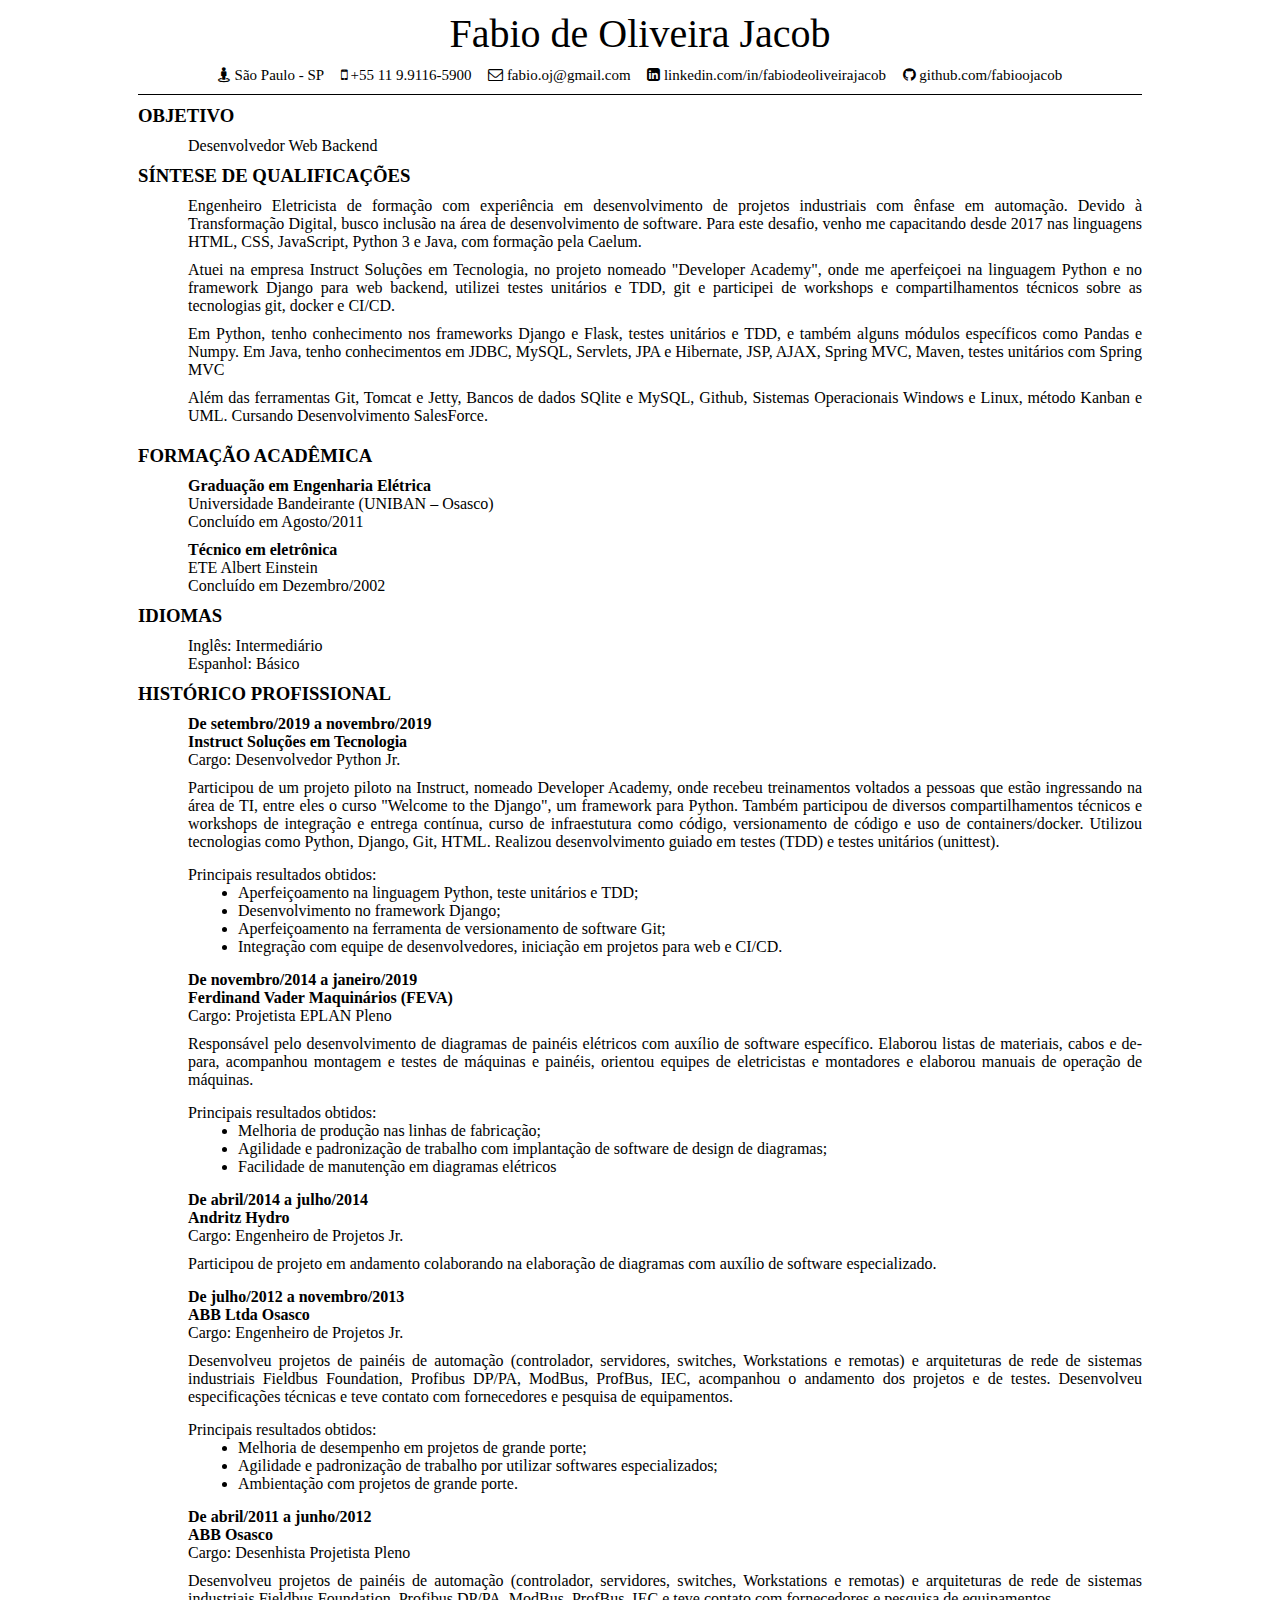
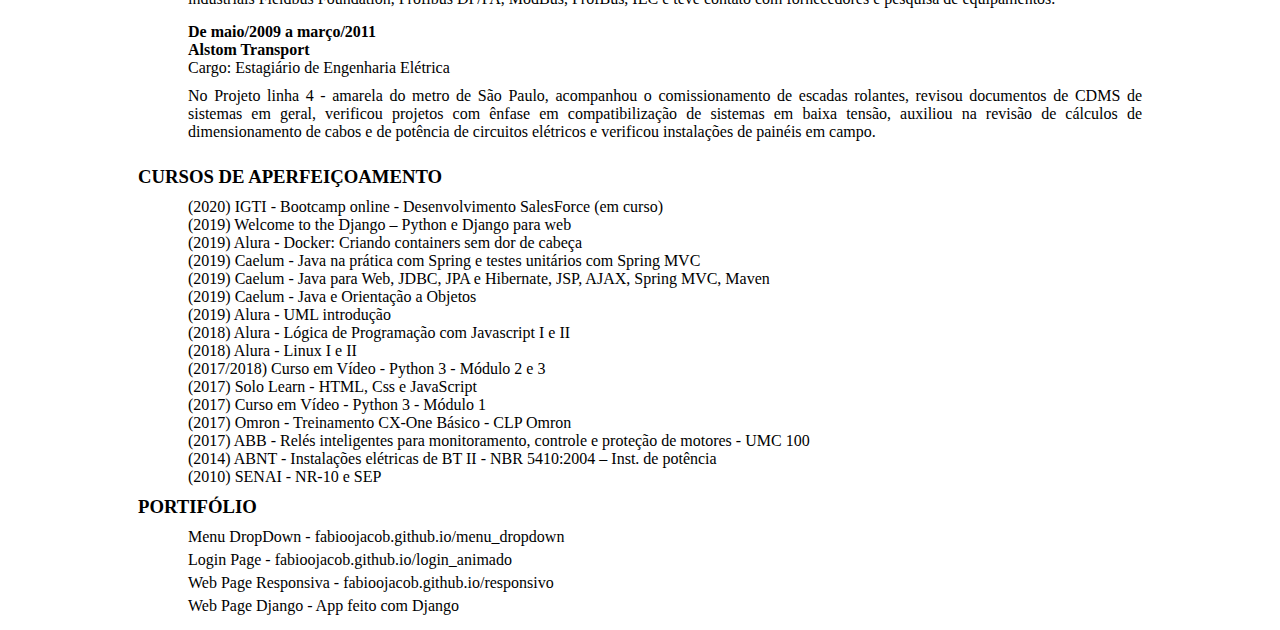
<file: index.html>
<!DOCTYPE html>
<html>
<head>
	<title>Fabio de Oliveira Jacob</title>
	<link rel="stylesheet" type="text/css" href="./style.css">
	<link rel="stylesheet" href="https://cdnjs.cloudflare.com/ajax/libs/font-awesome/4.7.0/css/font-awesome.min.css">
	<link href="https://emoji-css.afeld.me/emoji.css" rel="stylesheet">

</head>
<body>
	<div>
		<div class="idioma">
			<a href="index2.html"><i class="em em-flag-us" aria-label="USA"></i></a>
			<span class="tooltiptext">English</span>
		</div>
		<div class="info">
			<div id="nome">Fabio de Oliveira Jacob</div>
			<ul>
				<li id="cidade"><i class="fa fa-street-view"></i> São Paulo - SP</li>
				<li id="telefone"><i class="fa fa-mobile"></i> +55 11 9.9116-5900</li>
				<li id="email"><i class="fa fa-envelope-o"></i>
					<a href="mailto:fabio.oj@gmail.com">fabio.oj@gmail.com</a></li>
				<li id="linkedin"><i class="fa fa-linkedin-square"></i>
					<a href="http://linkedin.com/in/fabiodeoliveirajacob">
						linkedin.com/in/fabiodeoliveirajacob</a></li>
				<li id="github"><i class="fa fa-github"></i>
					<a href="http://github.com/fabioojacob">github.com/fabioojacob</a></li>
			</ul>

		</div>


		<div id="objetivo">
			<h3>OBJETIVO</h3>

			<p>Desenvolvedor Web Backend</p>

		</div>

		<div id="habilidades">
			<h3>SÍNTESE DE QUALIFICAÇÕES</h3>

			<p class="sintese">
				Engenheiro Eletricista de formação com experiência em desenvolvimento de projetos industriais
				com ênfase em automação. Devido à Transformação Digital, busco inclusão na área de
				desenvolvimento de software. Para este desafio, venho me capacitando desde 2017 nas
				linguagens HTML, CSS, JavaScript, Python 3 e Java, com formação pela Caelum.
			</p>

			<p class="sintese">
				Atuei na empresa Instruct Soluções em Tecnologia, no projeto
				nomeado "Developer Academy", onde me aperfeiçoei na linguagem Python e no
				framework Django para web backend, utilizei testes unitários e TDD, git e
				participei de workshops e compartilhamentos técnicos sobre as tecnologias
				git, docker e CI/CD.
			</p>

			<p class="sintese">
				Em Python, tenho conhecimento nos frameworks Django e Flask, testes
				unitários e TDD, e também alguns módulos específicos como Pandas e Numpy.
				Em Java, tenho conhecimentos em JDBC, MySQL, Servlets, JPA e
				Hibernate, JSP, AJAX, Spring MVC, Maven, testes unitários com Spring
				MVC
			</p>
			<p class="sintese">

				Além das ferramentas Git, Tomcat e Jetty, Bancos de dados SQlite e MySQL,
				Github, Sistemas Operacionais Windows e Linux, método Kanban e UML. Cursando
				Desenvolvimento SalesForce.
			</p>

		</div>

		<div id="formacao">
			<h3>FORMAÇÃO ACADÊMICA</h3>

			<h4><strong>Graduação em Engenharia Elétrica</strong></h4>
			<p>Universidade Bandeirante (UNIBAN – Osasco)</p>
			<p>Concluído em Agosto/2011</p>
		</div>

		<div>
			<h4><strong>Técnico em eletrônica</strong></h4>
			<p>ETE Albert Einstein</p>
			<p>Concluído em Dezembro/2002</p>

		</div>
		<div id="idiomas">
			<h3>IDIOMAS</h3>

			<p>Inglês: Intermediário</p>
			<p>Espanhol: Básico</p>
		</div>

		<div id="historico">
			<h3>HISTÓRICO PROFISSIONAL</h3>

			<p><strong>De setembro/2019 a novembro/2019</strong></p>
			<p><strong>Instruct Soluções em Tecnologia</strong></p>
			<p class="cargo">Cargo: Desenvolvedor Python Jr.</p>
			<p class="descricao">
				Participou de um projeto piloto na Instruct, nomeado Developer Academy,
				onde recebeu treinamentos voltados a pessoas que estão ingressando na
				área de TI, entre eles o curso "Welcome to the Django", um framework
				para Python. Também participou de diversos compartilhamentos técnicos e
				workshops de integração e entrega contínua, curso de infraestutura como
				código, versionamento de código e	uso de containers/docker. Utilizou
				tecnologias como Python, Django, Git, HTML. Realizou desenvolvimento
				guiado em testes (TDD) e testes unitários (unittest).
			</p>

			<p class="obtidos">Principais resultados obtidos:</p>
			<p>
				<ul class="resultados">
					<li>Aperfeiçoamento na linguagem Python, teste unitários e TDD;</li>
					<li>Desenvolvimento no framework Django;</li>
					<li>Aperfeiçoamento na ferramenta de versionamento de software Git;</li>
					<li>Integração com equipe de desenvolvedores, iniciação em projetos
					 para web e CI/CD.</li>
				</ul>
			</p>

			<p><strong>De novembro/2014 a janeiro/2019</strong></p>
			<p><strong>Ferdinand Vader Maquinários (FEVA)</strong></p>
			<p class="cargo">Cargo: Projetista EPLAN Pleno</p>
			<p class="descricao">
				Responsável pelo desenvolvimento de diagramas de painéis elétricos com
				auxílio de software específico. Elaborou listas de materiais, cabos e
				de-para, acompanhou montagem e testes de máquinas e painéis, orientou
				equipes de eletricistas e montadores e elaborou manuais de operação de
				máquinas.
			</p>

			<p class="obtidos">Principais resultados obtidos:</p>
			<p>
				<ul class="resultados">
					<li>Melhoria de produção nas linhas de fabricação;</li>
					<li>Agilidade e padronização de trabalho com implantação de software de
					design de diagramas;</li>
					<li>Facilidade de manutenção em diagramas elétricos</li>
				</ul>
			</p>

			<p><strong>De abril/2014 a julho/2014</strong></p>
			<p><strong>Andritz Hydro</strong></p>
			<p class="cargo">Cargo: Engenheiro de Projetos Jr.</p>
			<p class="descricao">
				Participou de projeto em andamento colaborando na elaboração de diagramas
				com auxílio de software especializado.
			</p>
			<ul class="resultados"></ul>

			<p><strong>De julho/2012 a novembro/2013</strong></p>
			<p><strong>ABB Ltda Osasco</strong></p>
			<p class="cargo">Cargo: Engenheiro de Projetos Jr.</p>
			<p class="descricao">
				Desenvolveu projetos de painéis de automação (controlador, servidores,
				switches, Workstations e remotas) e arquiteturas de rede de sistemas
				industriais Fieldbus Foundation, Profibus DP/PA, ModBus, ProfBus, IEC,
				acompanhou o andamento dos projetos e de testes. Desenvolveu especificações
				técnicas e teve contato com fornecedores e pesquisa de equipamentos.
			</p>

			<p class="obtidos">Principais resultados obtidos:</p>
			<p>
				<ul class="resultados">
					<li>Melhoria de desempenho em projetos de grande porte;</li>
					<li>Agilidade e padronização de trabalho por utilizar softwares especializados;</li>
					<li>Ambientação com projetos de grande porte.</li>
				</ul>
			</p>

			<p><strong>De abril/2011 a junho/2012</strong></p>
			<p><strong>ABB Osasco</strong></p>
			<p class="cargo">Cargo: Desenhista Projetista Pleno</p>
			<p class="descricao">
				Desenvolveu projetos de painéis de automação (controlador, servidores,
				switches, Workstations e remotas) e arquiteturas de rede de sistemas industriais
				Fieldbus Foundation, Profibus DP/PA, ModBus, ProfBus, IEC e teve contato com
				fornecedores e pesquisa de equipamentos.
			</p>
			<ul class="resultados"></ul>

			<p><strong>De maio/2009 a março/2011</strong></p>
			<p><strong>Alstom Transport</strong></p>
			<p class="cargo">Cargo: Estagiário de Engenharia Elétrica</p>
			<p class="descricao">
				No Projeto linha 4 - amarela do metro de São Paulo, acompanhou o
				comissionamento de escadas rolantes, revisou documentos de
				CDMS de sistemas em geral, verificou projetos com ênfase em compatibilização
				de sistemas em baixa tensão, auxiliou na revisão de cálculos de
				dimensionamento de cabos e de potência de circuitos elétricos e verificou
				instalações de painéis em campo.
			</p>
			<ul class="resultados"></ul>
		</div>


		<div id="cusros">
			<h3>CURSOS DE APERFEIÇOAMENTO</h3>

			<p>
				(2020) IGTI - Bootcamp online - Desenvolvimento SalesForce (em curso) <br>
				(2019) Welcome to the Django – Python e Django para web <br>
				(2019) Alura - Docker: Criando containers sem dor de cabeça <br>
				(2019) Caelum - Java na prática com Spring e testes unitários com Spring
				MVC<br>
				(2019) Caelum - Java para Web, JDBC, JPA e Hibernate, JSP, AJAX, Spring
				MVC, Maven <br>
				(2019) Caelum - Java e Orientação a Objetos <br>
				(2019) Alura - UML introdução <br>
				(2018) Alura - Lógica de Programação com Javascript I e II <br>
				(2018) Alura - Linux I e II <br>
				(2017/2018) Curso em Vídeo - Python 3 - Módulo 2 e 3 <br>
				(2017) Solo Learn - HTML, Css e JavaScript <br>
				(2017) Curso em Vídeo - Python 3 - Módulo 1 <br>
				(2017) Omron - Treinamento CX-One Básico - CLP Omron <br>
				(2017) ABB - Relés inteligentes para monitoramento, controle e proteção de
				motores - UMC 100 <br>
				(2014) ABNT - Instalações elétricas de BT II - NBR 5410:2004 – Inst. de
				potência <br>
				(2010) SENAI - NR-10 e SEP

			</p>

		</div>

		<div class="portifolio">
			<h3>PORTIFÓLIO</h3>

			<p><a href="http://fabioojacob.github.io/menu_dropdown">Menu DropDown</a>
			 - fabioojacob.github.io/menu_dropdown</p>
			<p><a href="http://fabioojacob.github.io/login_animado">Login Page</a>
			 - fabioojacob.github.io/login_animado</p>
			<p><a href="http://fabioojacob.github.io/responsivo">Web Page Responsiva</a>
			 - fabioojacob.github.io/responsivo</p>
			<p><a href="https://eventex-fabioj.herokuapp.com/">Web Page Django</a>
			 - App feito com Django</p>

		</div>
	</div>
</body>
</html>
</file>
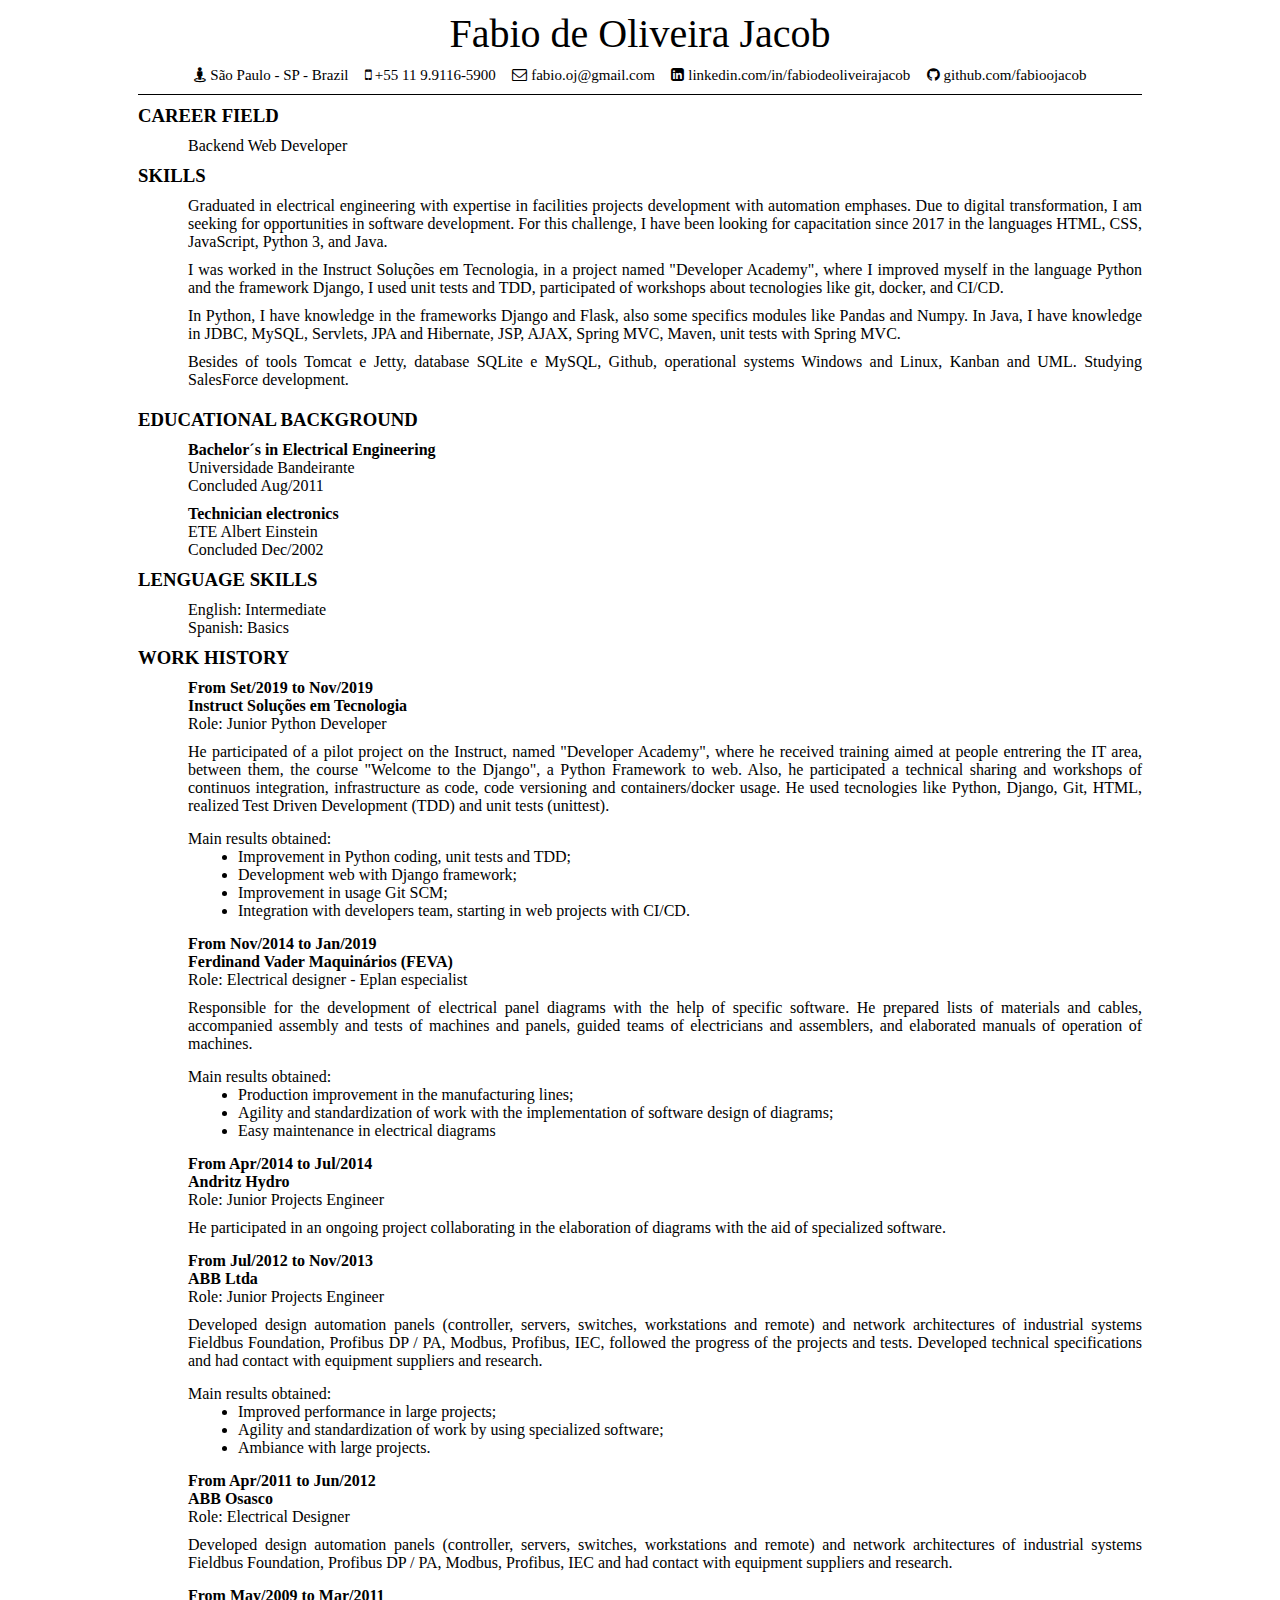
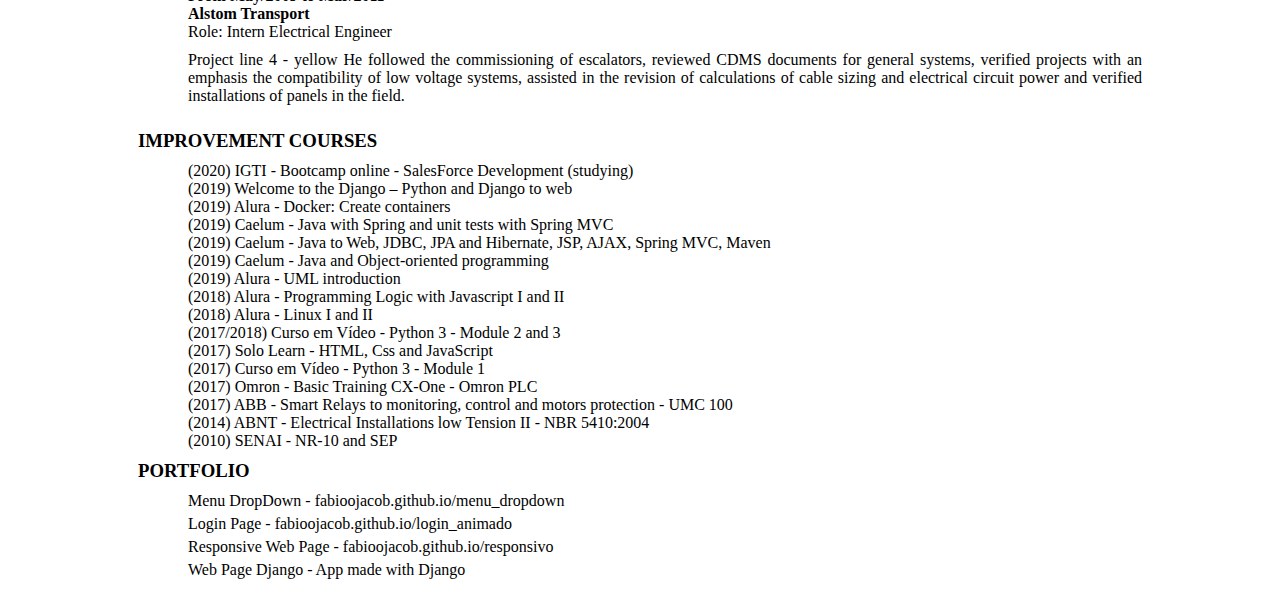
<file: index2.html>
<!DOCTYPE html>
<html>
<head>
	<title>Fabio de Oliveira Jacob</title>
	<link rel="stylesheet" type="text/css" href="./style.css">
	<link rel="stylesheet" href="https://cdnjs.cloudflare.com/ajax/libs/font-awesome/4.7.0/css/font-awesome.min.css">
	<link href="https://emoji-css.afeld.me/emoji.css" rel="stylesheet">

</head>
<body>
	<div>
		<div class="idioma">
			<a href="index.html"><i class="em em-flag-br" aria-label="BRAZIL"></i></a>
			<span class="tooltiptext">Português</span>
		</div>
		<div class="info">
			<div id="nome">Fabio de Oliveira Jacob</div>
			<ul>
				<li id="cidade"><i class="fa fa-street-view"></i> São Paulo - SP - Brazil</li>
				<li id="telefone"><i class="fa fa-mobile"></i> +55 11 9.9116-5900</li>
				<li id="email"><i class="fa fa-envelope-o"></i>
					<a href="mailto:fabio.oj@gmail.com">fabio.oj@gmail.com</a></li>
				<li id="linkedin"><i class="fa fa-linkedin-square"></i>
					<a href="http://linkedin.com/in/fabiodeoliveirajacob">
						linkedin.com/in/fabiodeoliveirajacob</a></li>
				<li id="github"><i class="fa fa-github"></i>
					<a href="http://github.com/fabioojacob">github.com/fabioojacob</a></li>
			</ul>

		</div>


		<div id="objetivo">
			<h3>CAREER FIELD</h3>

			<p>Backend Web Developer</p>

		</div>

		<div id="habilidades">
			<h3>SKILLS</h3>

			<p class="sintese">
				Graduated in electrical engineering with expertise in facilities projects development with automation emphases. Due to digital transformation, I am seeking for opportunities in software development. For this challenge, I have been looking for capacitation since 2017 in the languages HTML, CSS, JavaScript, Python 3, and Java.
			</p>

			<p class="sintese">
				I was worked in the Instruct Soluções em Tecnologia, in a project named
				"Developer Academy", where I improved myself in the language Python and
				the framework Django, I used unit tests and TDD, participated of workshops
				about tecnologies like git, docker, and CI/CD.
			</p>

			<p class="sintese">
				In Python, I have knowledge in the frameworks Django and Flask, also some
				specifics modules like Pandas and Numpy. In Java, I have knowledge in
				JDBC, MySQL, Servlets, JPA and Hibernate, JSP, AJAX, Spring MVC, Maven,
				unit tests with Spring MVC.
			</p>
			<p class="sintese">
				Besides of tools Tomcat e Jetty, database SQLite e MySQL, Github,
				operational systems Windows and Linux, Kanban and UML.  Studying SalesForce
				development.
			</p>

		</div>

		<div id="formacao">
			<h3>EDUCATIONAL BACKGROUND</h3>

			<h4><strong>Bachelor´s in Electrical Engineering</strong></h4>
			<p>Universidade Bandeirante</p>
			<p>Concluded Aug/2011</p>
		</div>

		<div>
			<h4><strong>Technician electronics</strong></h4>
			<p>ETE Albert Einstein</p>
			<p>Concluded Dec/2002</p>

		</div>
		<div id="idiomas">
			<h3>LENGUAGE SKILLS</h3>

			<p>English: Intermediate</p>
			<p>Spanish: Basics</p>
		</div>

		<div id="historico">
			<h3>WORK HISTORY</h3>

			<p><strong>From Set/2019 to Nov/2019</strong></p>
			<p><strong>Instruct Soluções em Tecnologia</strong></p>
			<p class="cargo">Role: Junior Python Developer</p>
			<p class="descricao">
				He participated of a pilot project on the Instruct, named "Developer Academy",
        where he received training aimed at people entrering the IT area, between
        them, the course "Welcome to the Django", a Python Framework to web. Also,
        he participated a technical sharing and workshops of continuos integration,
        infrastructure as code, code versioning and containers/docker usage. He
        used tecnologies like Python, Django, Git, HTML, realized Test Driven
        Development (TDD) and unit tests (unittest).
			</p>

			<p class="obtidos">Main results obtained:</p>
			<p>
				<ul class="resultados">
					<li>Improvement in Python coding, unit tests and TDD;</li>
					<li>Development web with Django framework;</li>
					<li>Improvement in usage Git SCM;</li>
					<li>Integration with developers team, starting in web projects with CI/CD.</li>
				</ul>
			</p>

			<p><strong>From Nov/2014 to Jan/2019</strong></p>
			<p><strong>Ferdinand Vader Maquinários (FEVA)</strong></p>
			<p class="cargo">Role: Electrical designer - Eplan especialist</p>
			<p class="descricao">
        Responsible for the development of electrical panel diagrams with the
        help of specific software. He prepared lists of materials and cables,
        accompanied assembly and tests of machines and panels, guided teams of
        electricians and assemblers, and elaborated manuals of operation of
        machines.
			</p>

			<p class="obtidos">Main results obtained:</p>
			<p>
				<ul class="resultados">
					<li>Production improvement in the manufacturing lines;</li>
					<li>Agility and standardization of work with the implementation of software
          design of diagrams;</li>
					<li>Easy maintenance in electrical diagrams</li>
				</ul>
			</p>

			<p><strong>From Apr/2014 to Jul/2014</strong></p>
			<p><strong>Andritz Hydro</strong></p>
			<p class="cargo">Role: Junior Projects Engineer</p>
			<p class="descricao">
				He participated in an ongoing project collaborating in the elaboration of
        diagrams with the aid of specialized software.
			</p>
			<ul class="resultados"></ul>

			<p><strong>From Jul/2012 to Nov/2013</strong></p>
			<p><strong>ABB Ltda</strong></p>
			<p class="cargo">Role: Junior Projects Engineer</p>
			<p class="descricao">
        Developed design automation panels (controller, servers, switches, workstations
        and remote) and network architectures of industrial systems Fieldbus Foundation,
        Profibus DP / PA, Modbus, Profibus, IEC, followed the progress of the projects
        and tests. Developed technical specifications and had contact with equipment
        suppliers and research.
			</p>

			<p class="obtidos">Main results obtained:</p>
			<p>
				<ul class="resultados">
					<li>Improved performance in large projects;</li>
					<li>Agility and standardization of work by using specialized software;</li>
					<li>Ambiance with large projects.</li>
				</ul>
			</p>

			<p><strong>From Apr/2011 to Jun/2012</strong></p>
			<p><strong>ABB Osasco</strong></p>
			<p class="cargo">Role: Electrical Designer</p>
			<p class="descricao">
				Developed design automation panels (controller, servers, switches, workstations
        and remote) and network architectures of industrial systems Fieldbus Foundation,
        Profibus DP / PA, Modbus, Profibus, IEC and had contact with equipment suppliers
        and research.
			</p>
			<ul class="resultados"></ul>

			<p><strong>From May/2009 to Mar/2011</strong></p>
			<p><strong>Alstom Transport</strong></p>
			<p class="cargo">Role: Intern Electrical Engineer</p>
			<p class="descricao">
				Project line 4 - yellow
        He followed the commissioning of escalators, reviewed CDMS documents for general
        systems, verified projects with an emphasis the compatibility of low voltage
        systems, assisted in the revision of calculations of cable sizing and electrical
        circuit power and verified installations of panels in the field.
			</p>
			<ul class="resultados"></ul>
		</div>


		<div id="cusros">
			<h3>IMPROVEMENT COURSES</h3>

			<p>
				(2020) IGTI - Bootcamp online - SalesForce Development (studying) <br>
				(2019) Welcome to the Django – Python and Django to web <br>
				(2019) Alura - Docker: Create containers <br>
				(2019) Caelum - Java with Spring and unit tests with Spring	MVC<br>
				(2019) Caelum - Java to Web, JDBC, JPA and Hibernate, JSP, AJAX, Spring
				MVC, Maven <br>
				(2019) Caelum - Java and Object-oriented programming <br>
				(2019) Alura - UML introduction <br>
				(2018) Alura - Programming Logic with Javascript I and II <br>
				(2018) Alura - Linux I and II <br>
				(2017/2018) Curso em Vídeo - Python 3 - Module 2 and 3 <br>
				(2017) Solo Learn - HTML, Css and JavaScript <br>
				(2017) Curso em Vídeo - Python 3 - Module 1 <br>
				(2017) Omron - Basic Training CX-One - Omron PLC <br>
				(2017) ABB - Smart Relays to monitoring, control and motors protection
				 - UMC 100 <br>
				(2014) ABNT - Electrical Installations low Tension II - NBR 5410:2004 <br>
				(2010) SENAI - NR-10 and SEP

			</p>

		</div>

		<div class="portifolio">
			<h3>PORTFOLIO</h3>

			<p><a href="http://fabioojacob.github.io/menu_dropdown">Menu DropDown</a>
			 - fabioojacob.github.io/menu_dropdown</p>
			<p><a href="http://fabioojacob.github.io/login_animado">Login Page</a>
			 - fabioojacob.github.io/login_animado</p>
			<p><a href="http://fabioojacob.github.io/responsivo">Responsive Web Page</a>
			 - fabioojacob.github.io/responsivo</p>
			 <p><a href="https://eventex-fabioj.herokuapp.com/">Web Page Django</a>
 			 - App made with Django</p>

		</div>
	</div>
</body>
</html>
</file>
<file: style.css>
* {
	margin: 0;
	padding: 0;
	font-family: tahoma;
}
div {
	margin: 0 10vw 0 10vw;
}
div div {
	margin: 10px;
	background: #fff;
}
div #nome {
	font-size: 40px;
	text-align: center;
}
div.idioma {
	float: right;
}
.tooltiptext {
	visibility: hidden;
	position: absolute;
	font-size: 10px;
	top: 9px;
	right: 8%;
}
.idioma:hover .tooltiptext {
	visibility: visible;
}
div div.info ul {
	padding-bottom: 10px;
	border-bottom: 1px solid;
	text-align: center;
}
div div.info ul li {
		display: inline-block;
		padding: 0 .5vw 0 .5vw;
}
div div.info ul,
div div.info ul li a {
	text-decoration: none;
	color: #000;
	font-size: 15px;
}
p.sintese {
	padding-bottom: 10px;
	text-align: justify;
}
h3, .cargo {
	padding-bottom: 10px;
}
.descricao {
	text-align: justify;
}
p, h4 {
	padding-left: 50px;
}
ul.resultados {
	padding-left: 100px;
	padding-bottom: 15px;
	list-style: disc;
}
.obtidos {
	padding-top: 15px;
}
.portifolio a {
	text-decoration: none;
	color: #000;
}
.portifolio p {
	padding-bottom: 5px;
}
</file>
